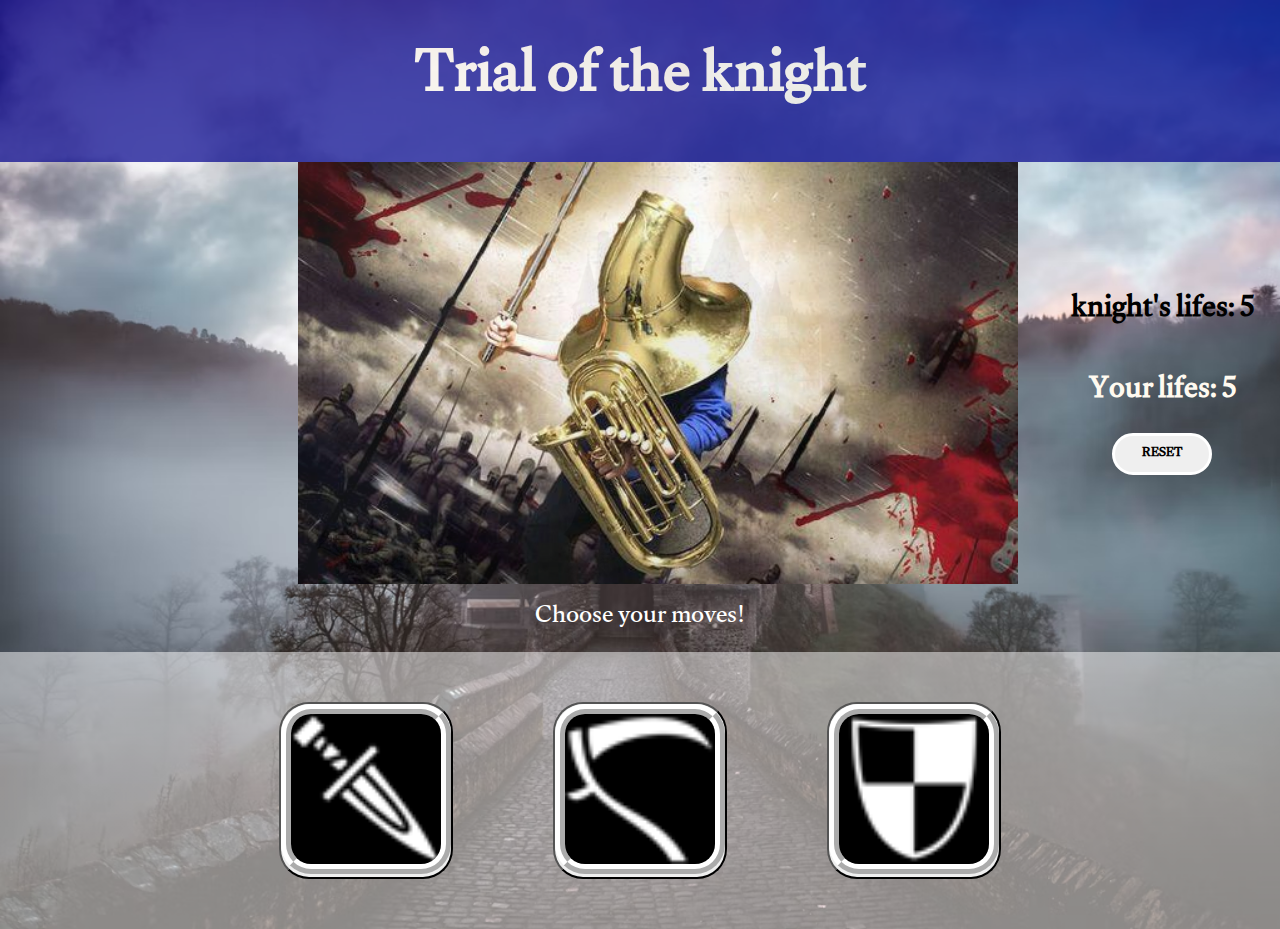
<file: index.html>
<!DOCTYPE html>
<html lang="en">
  <head>
    <meta charset="UTF-8" />
    <meta http-equiv="X-UA-Compatible" content="IE=edge" />
    <meta name="viewport" content="width=device-width, initial-scale=1.0" />
    <title>Trial of the knight</title>
    <link rel="stylesheet" href="rps.css" />
    <link
      href="https://fonts.googleapis.com/css2?family=Gulzar&display=swap"
      rel="stylesheet"
    />
    <script src="rps.js" defer></script>
  </head>
  <body>
    <div class="top">
      <h1>Trial of the knight</h1>
    </div>
    <div class="middle">
      <div class="mid-left"></div>
      <img src="images/tuba-knight.jpeg" alt="tuba knight" class="knight" />
      <div class="score">
        <p class="tuba-life">knight's lifes: 5</p>
        <p class="your-life">Your lifes: 5</p>
        <button id="reset">RESET</button>
      </div>
      </div>
    </div>
    <div class="action">
      <p class="move"> Choose your moves!</p>
    </div>
    <div class="bottom">
      <button id="attack">
        <img src="images/attack.png" alt="attack" class="icon" />
      </button>
      <button id="magic">
        <img src="images/magic.png" alt="magic scythe" class="icon" />
      </button>
      <button id="parry">
        <img src="images/parry.png" alt="parry" class="icon" />
      </button>
    </div>
  </body>
</html>
</file>
<file: rps.css>
body {
    margin: 0;
    background-image: url("images/castle.jpg");
    background-size: cover;
}

h1 {
    margin:0
} 

.top, .middle, .bottom {
    display:flex;
    justify-content: center;
    font-family: "Gulzar";
    font-size: 30px;
    align-items: center;
}

.top {
    background-color:darkblue;
    color: floralwhite;
    opacity: 0.7;
}

.middle {
    text-align: center;
    font-weight: 700;
    justify-content: space-around;
}

.score {
    display: flex;
    flex-direction: column;
    align-items: center;

}

.tuba-life, .your-life {
    margin: 0;
    color: black;
    padding: 0px 0px 0px 0px;
    align-self: center;
    font-size: 30px;
}

.your-life {
    color: floralwhite;
}

#reset {
    width: 100px;
    border: 3px white solid;
    font-family: "Gulzar";
    font-weight: 600;
}

.knight {
    width: 720px;
    opacity: 0.9;
    padding: 0px 0px 0px 220px;
}

.action {
    text-align: center;
}

.move {
    color: white; 
    font-size:25px; 
    font-family:Gulzar;
    margin: 0;
}

.bottom {
    gap: 100px;
    background-color: antiquewhite;
    background: linear-gradient(rgba(255,255,255,.5), rgba(255,255,255,.5));
    padding:50px;
}


.icon {
    width:150px;
    opacity: 1;
    border: white 10px ridge;
    border-radius: 30px;
}

button {
    border-radius: 30px;
    padding: 0;
}
</file>
